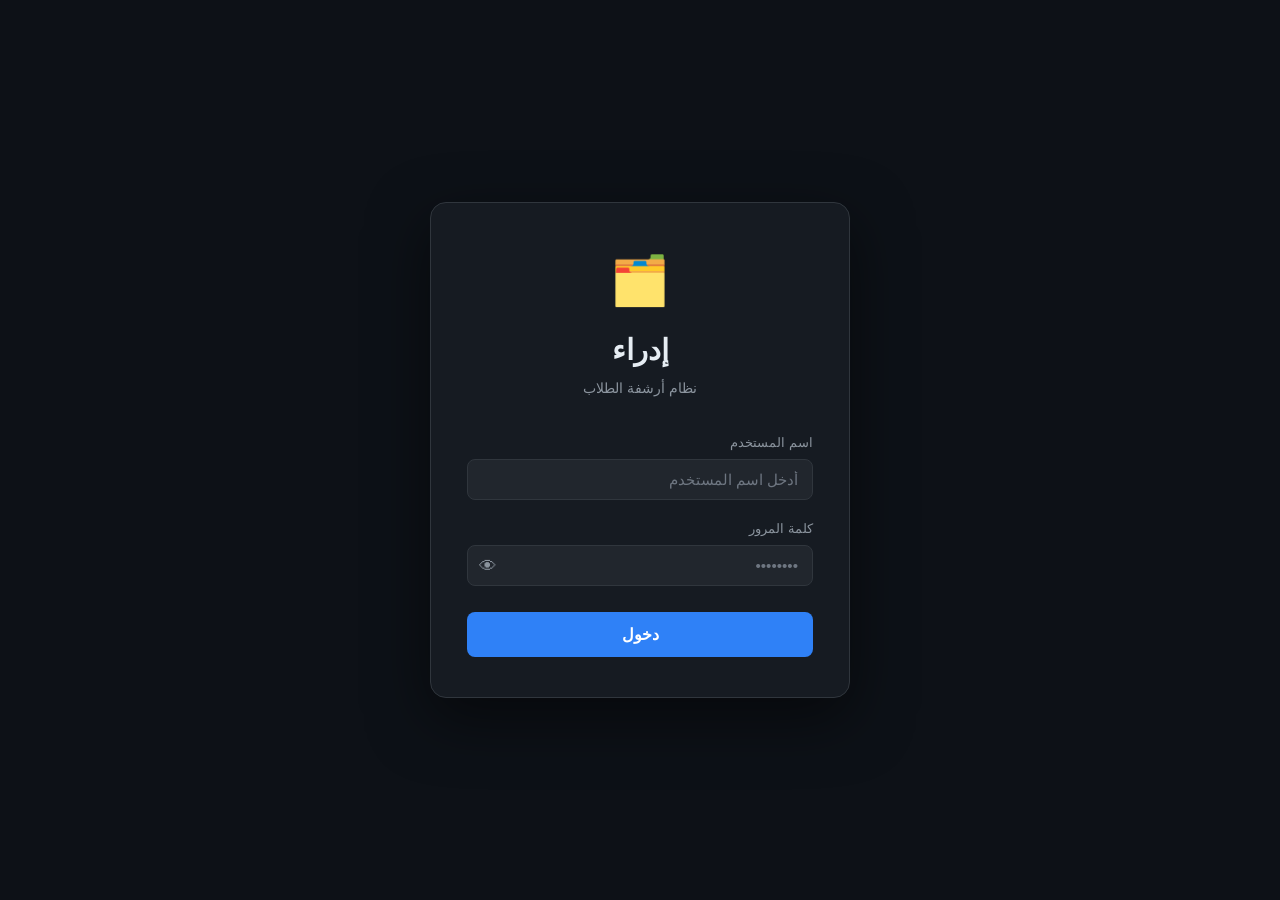
<file: index.html>
<!DOCTYPE html>
<html lang="ar" dir="rtl">
<head>
  <meta charset="UTF-8"/>
  <meta http-equiv="refresh" content="0;url=pages/login.html"/>
  <title>إدراء</title>
</head>
<body>
  <p>جارٍ التحويل... <a href="pages/login.html">اضغط هنا</a></p>
</body>
</html>
</file>
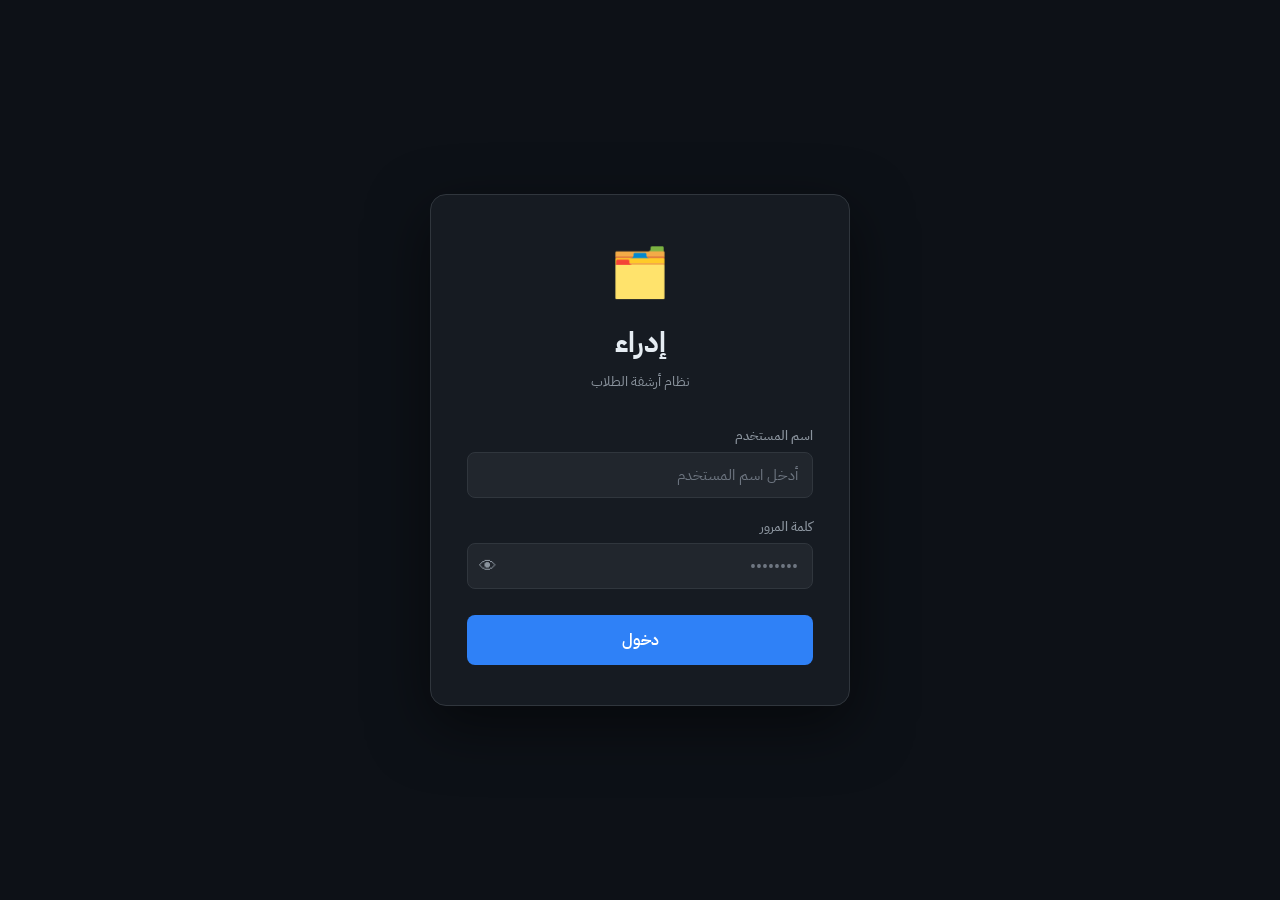
<file: pages/login.html>
<!DOCTYPE html>
<html lang="ar" dir="rtl">
<head>
  <meta charset="UTF-8" />
  <title>تسجيل الدخول — إدراء</title>
  <meta name="viewport" content="width=device-width, initial-scale=1" />
  <link rel="preconnect" href="https://fonts.googleapis.com">
  <link href="https://fonts.googleapis.com/css2?family=IBM+Plex+Sans+Arabic:wght@300;400;500;600;700&display=swap" rel="stylesheet">
  <link rel="stylesheet" href="../css/shared.css" />
  <style>
    body { display:flex; align-items:center; justify-content:center; min-height:100vh; background:var(--bg); }
    .login-wrap { width:min(420px,94vw); }
    .login-card { background:var(--bg2); border:1px solid var(--border); border-radius:16px; padding:40px 36px; box-shadow:0 20px 60px rgba(0,0,0,.5); }
    .brand { text-align:center; margin-bottom:32px; }
    .brand-icon { font-size:3rem; display:block; margin-bottom:8px; }
    .brand h1 { font-size:1.8rem; font-weight:700; margin:0; }
    .brand p  { color:var(--text-muted); margin:4px 0 0; font-size:.9rem; }
    .field { margin-bottom:18px; }
    .field label { display:block; font-size:.82rem; color:var(--text-muted); margin-bottom:6px; font-weight:500; }
    .field input { width:100%; padding:11px 14px; background:var(--bg3); border:1px solid var(--border); border-radius:8px; color:var(--text); font-family:var(--font); font-size:.95rem; outline:none; transition:border-color .2s,box-shadow .2s; }
    .field input:focus { border-color:var(--accent); box-shadow:0 0 0 3px rgba(47,129,247,.15); }
    .pw-wrap { position:relative; }
    .pw-wrap input { padding-left:44px; }
    .pw-toggle { position:absolute; left:12px; top:50%; transform:translateY(-50%); background:none; border:none; color:var(--text-muted); cursor:pointer; font-size:1.1rem; padding:0; }
    .pw-toggle:hover { color:var(--accent); }
    .btn-login { width:100%; padding:13px; background:var(--accent); color:#fff; border:none; border-radius:8px; font-size:1rem; font-weight:600; cursor:pointer; font-family:var(--font); transition:background .2s,transform .1s; margin-top:8px; }
    .btn-login:hover { background:var(--accent-hover); }
    .btn-login:active { transform:translateY(1px); }
    .btn-login:disabled { opacity:.6; cursor:not-allowed; }
    .error-box { background:rgba(248,81,73,.1); border:1px solid rgba(248,81,73,.4); border-radius:8px; padding:12px 14px; color:var(--danger); font-size:.88rem; margin-bottom:16px; display:none; }
    .error-box.show { display:block; }
    .disabled-box { background:rgba(210,153,34,.08); border:1px solid rgba(210,153,34,.4); border-radius:8px; padding:14px; color:var(--warning); font-size:.88rem; margin-bottom:16px; display:none; line-height:1.7; }
    .disabled-box.show { display:block; }
    .disabled-box a { color:var(--accent); }
  </style>
</head>
<body>
<div class="login-wrap">
  <div class="login-card">
    <div class="brand">
      <span class="brand-icon">🗂️</span>
      <h1>إدراء</h1>
      <p>نظام أرشفة الطلاب</p>
    </div>

    <div class="error-box"    id="errorBox"></div>
    <div class="disabled-box" id="disabledBox"></div>

    <form id="loginForm">
      <div class="field">
        <label for="username">اسم المستخدم</label>
        <input id="username" type="text" placeholder="أدخل اسم المستخدم" autocomplete="username" required />
      </div>
      <div class="field">
        <label for="password">كلمة المرور</label>
        <div class="pw-wrap">
          <input id="password" type="password" placeholder="••••••••" autocomplete="current-password" required />
          <button type="button" class="pw-toggle" id="togglePw" title="إظهار/إخفاء">👁</button>
        </div>
      </div>
      <button type="submit" class="btn-login" id="loginBtn">دخول</button>
    </form>
  </div>
</div>

<script src="../js/api.js"></script>
<script>
  // إذا كان مسجل دخول، حوّله مباشرة
  (function() {
    const u = getUser(); const t = getToken();
    if (u && t) redirectByRole(u.role);
  })();

  const form        = document.getElementById('loginForm');
  const errorBox    = document.getElementById('errorBox');
  const disabledBox = document.getElementById('disabledBox');
  const loginBtn    = document.getElementById('loginBtn');

  document.getElementById('togglePw').addEventListener('click', () => {
    const p = document.getElementById('password');
    p.type = p.type === 'password' ? 'text' : 'password';
  });

  form.addEventListener('submit', async e => {
    e.preventDefault();
    errorBox.className    = 'error-box';
    disabledBox.className = 'disabled-box';
    loginBtn.disabled     = true;
    loginBtn.textContent  = 'جارٍ الدخول...';

    const username = document.getElementById('username').value.trim();
    const password = document.getElementById('password').value;

    try {
      const data = await apiFetch('/auth/login', {
        method: 'POST', body: { username, password },
      });
      setSession(data.token, data.user);
      redirectByRole(data.user.role);
    } catch (err) {
      if (err.data?.disabled) {
        disabledBox.innerHTML = `
          تم تعطيل الحساب، الرجاء التواصل مع المسؤول.<br>
          📧 <a href="mailto:hussamhamdan52@gmail.com">hussamhamdan52@gmail.com</a>`;
        disabledBox.className = 'disabled-box show';
      } else {
        errorBox.textContent  = err.message || 'بيانات الدخول غير صحيحة.';
        errorBox.className    = 'error-box show';
      }
    } finally {
      loginBtn.disabled    = false;
      loginBtn.textContent = 'دخول';
    }
  });
</script>
</body>
</html>
</file>
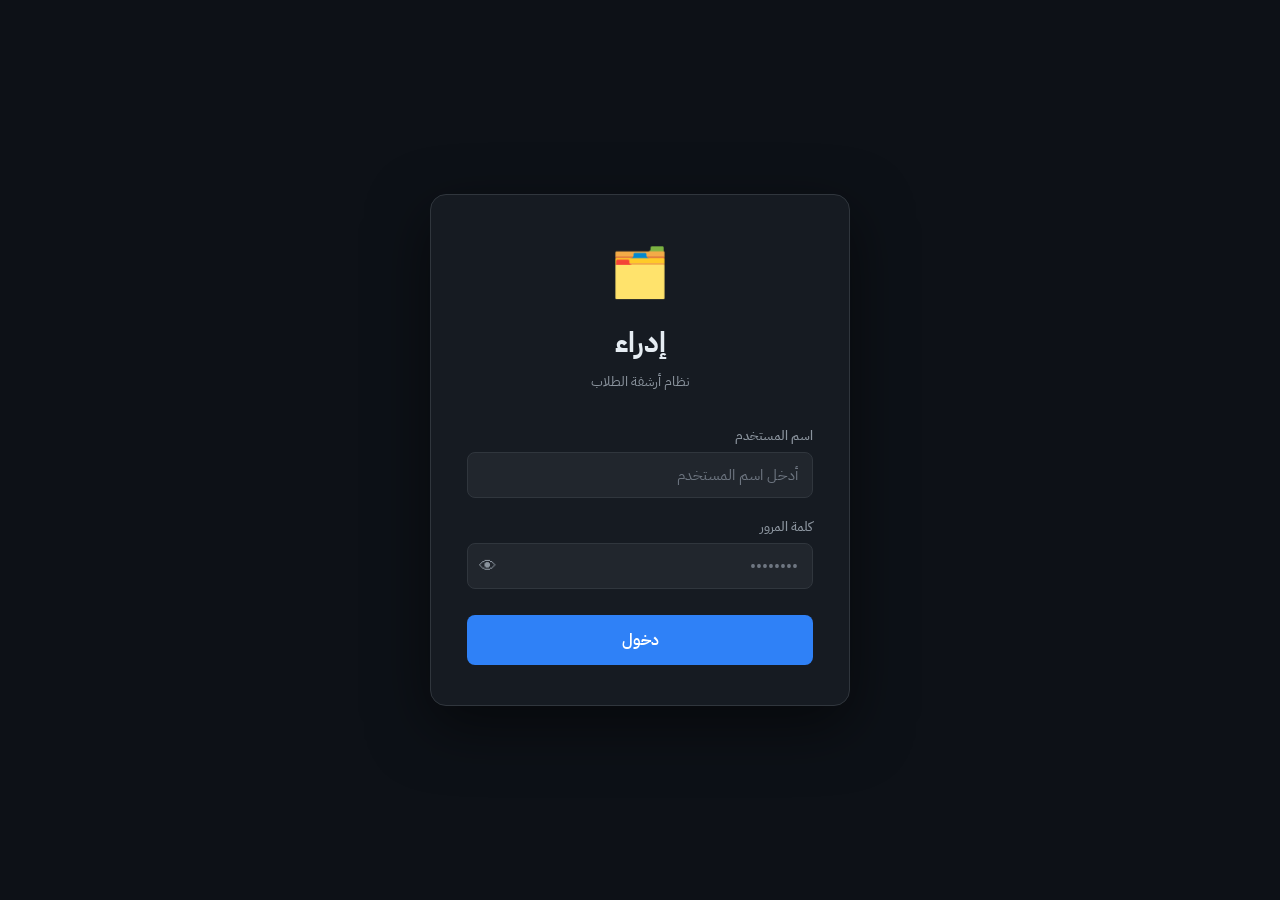
<file: pages/superadmin.html>
<!DOCTYPE html>
<html lang="ar" dir="rtl">
<head>
  <meta charset="UTF-8"/><title>السوبر أدمن — إدراء</title>
  <meta name="viewport" content="width=device-width,initial-scale=1"/>
  <link rel="preconnect" href="https://fonts.googleapis.com">
  <link href="https://fonts.googleapis.com/css2?family=IBM+Plex+Sans+Arabic:wght@300;400;500;600;700&display=swap" rel="stylesheet">
  <link rel="stylesheet" href="../css/shared.css"/>
  <style>
    .stat-box{background:var(--bg2);border:1px solid var(--border);border-radius:var(--radius);padding:20px 24px;display:flex;align-items:center;gap:16px}
    .stat-icon{font-size:2.2rem;flex-shrink:0}
    .sn{font-size:1.8rem;font-weight:700;line-height:1}
    .sl{font-size:.78rem;color:var(--text-muted);margin-top:4px}
    .stats-row{display:grid;grid-template-columns:repeat(4,1fr);gap:14px;margin-bottom:24px}
    @media(max-width:900px){.stats-row{grid-template-columns:repeat(2,1fr)}}

    .org-card{background:var(--bg2);border:1px solid var(--border);border-radius:var(--radius);padding:18px 20px;margin-bottom:12px;transition:border-color .2s}
    .org-card:hover{border-color:var(--accent)}
    .org-hdr{display:flex;align-items:center;gap:12px;margin-bottom:12px}
    .org-av{width:44px;height:44px;border-radius:10px;background:rgba(47,129,247,.1);border:1px solid rgba(47,129,247,.2);display:flex;align-items:center;justify-content:center;font-size:1.4rem;flex-shrink:0}
    .org-nm{font-size:1rem;font-weight:700}
    .org-sl{font-size:.74rem;color:var(--text-muted);font-family:monospace}

    .recent-item{display:flex;align-items:center;gap:10px;padding:10px 0;border-bottom:1px solid var(--border)}
    .recent-item:last-child{border-bottom:none}
    .rdot{width:8px;height:8px;border-radius:50%;background:var(--success);flex-shrink:0}
    .rdot.off{background:var(--danger)}

    .srch-row{display:flex;gap:10px;align-items:center;margin-bottom:14px;flex-wrap:wrap}
    .srch-row input{flex:1;min-width:200px;padding:9px 14px;background:var(--bg3);border:1px solid var(--border);border-radius:var(--radius-sm);color:var(--text);font-family:var(--font);outline:none;font-size:.9rem}
    .srch-row input:focus{border-color:var(--accent)}

    .toast{position:fixed;top:20px;left:50%;transform:translateX(-50%);padding:12px 28px;border-radius:var(--radius);font-weight:600;z-index:3000;animation:ta 3.2s forwards;white-space:nowrap;box-shadow:0 8px 28px rgba(0,0,0,.45)}
    .toast.s{background:var(--success);color:#fff}.toast.e{background:var(--danger);color:#fff}
    @keyframes ta{0%{opacity:0;top:35px}12%{opacity:1;top:20px}80%{opacity:1}100%{opacity:0;top:10px}}

    .restore-zone{border:2px dashed var(--border);border-radius:var(--radius);padding:24px;text-align:center;cursor:pointer;transition:all .2s;background:var(--bg3)}
    .restore-zone:hover{border-color:var(--accent);background:rgba(47,129,247,.04)}
    .restore-zone.dragover{border-color:var(--success);background:rgba(63,185,80,.06)}
  </style>
</head>
<body>
<div class="app-shell">
  <aside class="sidebar">
    <div class="sidebar-brand"><h2>🗂️ إدراء</h2><span style="font-size:.74rem;color:var(--text-muted)">سوبر أدمن</span></div>
    <nav class="sidebar-nav">
      <button class="nav-item active" onclick="showTab('overview')"><span class="nav-icon">📊</span>نظرة عامة</button>
      <button class="nav-item" onclick="showTab('orgs')"><span class="nav-icon">🏛️</span>الجهات</button>
      <button class="nav-item" onclick="showTab('users')"><span class="nav-icon">👥</span>المستخدمون</button>
      <button class="nav-item" onclick="showTab('backup')"><span class="nav-icon">🗄️</span>النسخ الاحتياطي</button>
    </nav>
    <div class="sidebar-footer">
      <div class="user-chip" id="userChip"></div>
      <button class="btn-logout" onclick="logout()">تسجيل الخروج</button>
    </div>
  </aside>

  <main class="main-content">

    <!-- ══ نظرة عامة ══ -->
    <div id="tabOverview">
      <div class="page-header" style="margin-bottom:20px">
        <h1>📊 لوحة إدارة النظام</h1>
        <p style="color:var(--text-muted);font-size:.82rem" id="lastUpd"></p>
      </div>

      <div class="stats-row">
        <div class="stat-box"><div class="stat-icon">🏛️</div><div><div class="sn" id="bOrgs">—</div><div class="sl">جهات نشطة / الإجمالي</div></div></div>
        <div class="stat-box"><div class="stat-icon">👥</div><div><div class="sn" id="bUsers">—</div><div class="sl">مستخدمون نشطون / الإجمالي</div></div></div>
        <div class="stat-box"><div class="stat-icon">✅</div><div><div class="sn" id="bActive" style="color:var(--success)">—</div><div class="sl">جهات مفعّلة</div></div></div>
        <div class="stat-box"><div class="stat-icon">🔴</div><div><div class="sn" id="bInactive" style="color:var(--danger)">—</div><div class="sl">جهات معطّلة</div></div></div>
      </div>

      <div style="display:grid;grid-template-columns:1fr 1fr;gap:16px">
        <div class="card" style="padding:20px">
          <div class="card-header" style="margin-bottom:16px"><h2 style="font-size:.95rem">🕒 آخر الجهات المضافة</h2></div>
          <div id="recentOrgs"><p style="color:var(--text-muted);text-align:center;padding:20px">جارٍ التحميل...</p></div>
        </div>
        <div class="card" style="padding:20px">
          <div class="card-header" style="margin-bottom:16px"><h2 style="font-size:.95rem">📋 ملخص النظام</h2></div>
          <div id="sysSummary"><p style="color:var(--text-muted);text-align:center;padding:20px">جارٍ التحميل...</p></div>
        </div>
      </div>

      <div class="card" style="margin-top:16px;padding:20px">
        <div class="card-header" style="margin-bottom:16px"><h2 style="font-size:.95rem">🏛️ قائمة الجهات</h2></div>
        <div class="tbl-wrap">
          <table>
            <thead><tr><th>اسم الجهة</th><th>المعرف</th><th>تاريخ الإنشاء</th><th>الحالة</th><th>إجراءات</th></tr></thead>
            <tbody id="ovOrgsTbody"><tr><td colspan="5" class="empty-row">جارٍ التحميل...</td></tr></tbody>
          </table>
        </div>
      </div>
    </div>

    <!-- ══ الجهات ══ -->
    <div id="tabOrgs" style="display:none">
      <div class="page-header" style="display:flex;align-items:center;justify-content:space-between;flex-wrap:wrap;gap:10px;margin-bottom:20px">
        <div><h1>🏛️ إدارة الجهات</h1><p>إنشاء وإدارة الجامعات والمعاهد</p></div>
        <button class="btn btn-primary" onclick="openOrgModal()">+ إضافة جهة</button>
      </div>
      <div class="srch-row">
        <input id="orgSrch" placeholder="🔍 ابحث بالاسم أو المعرف..." oninput="renderOrgCards()"/>
        <span style="font-size:.85rem;color:var(--text-muted)" id="orgCnt"></span>
      </div>
      <div id="orgCards"><p style="color:var(--text-muted);text-align:center;padding:40px">جارٍ التحميل...</p></div>
      <div class="pagination" id="orgsPg"></div>
    </div>

    <!-- ══ المستخدمون ══ -->
    <div id="tabUsers" style="display:none">
      <div class="page-header" style="display:flex;align-items:center;justify-content:space-between;flex-wrap:wrap;gap:10px;margin-bottom:20px">
        <div><h1>👥 إدارة المستخدمين</h1><p>مدخلو البيانات وأدمنز الجهات</p></div>
        <button class="btn btn-primary" onclick="openUserModal()">+ إضافة مستخدم</button>
      </div>
      <div class="srch-row">
        <input id="usrSrch" placeholder="🔍 ابحث..." oninput="renderUsers()"/>
        <select id="usrOrgF" onchange="loadUsers()" style="padding:9px 12px;background:var(--bg3);border:1px solid var(--border);border-radius:var(--radius-sm);color:var(--text);font-family:var(--font);outline:none">
          <option value="">كل الجهات</option>
        </select>
        <select id="usrRoleF" onchange="renderUsers()" style="padding:9px 12px;background:var(--bg3);border:1px solid var(--border);border-radius:var(--radius-sm);color:var(--text);font-family:var(--font);outline:none">
          <option value="">كل الأدوار</option>
          <option value="org_admin">أدمن جهة</option>
          <option value="data_entry">مدخل بيانات</option>
        </select>
        <span style="font-size:.85rem;color:var(--text-muted)" id="usrCnt"></span>
      </div>
      <div class="card" style="padding:0;overflow:hidden">
        <div class="tbl-wrap">
          <table>
            <thead><tr><th>#</th><th>اسم المستخدم</th><th>الاسم الكامل</th><th>الجهة</th><th>الدور</th><th>تاريخ الإنشاء</th><th>الحالة</th><th>إجراءات</th></tr></thead>
            <tbody id="usrTbody"><tr><td colspan="8" class="empty-row">جارٍ التحميل...</td></tr></tbody>
          </table>
        </div>
        <div class="pagination" id="usrPg"></div>
      </div>
    </div>

    <!-- ══ النسخ الاحتياطي ══ -->
    <div id="tabBackup" style="display:none">
      <div class="page-header" style="margin-bottom:20px">
        <h1>🗄️ النسخ الاحتياطي والاسترجاع</h1>
        <p>النسخ يعمل تلقائياً الساعة 2 ظهراً و 9 مساءً — كل جهة بملف مستقل</p>
      </div>

      <div class="card" style="padding:20px;margin-bottom:16px">
        <div class="card-header" style="margin-bottom:16px">
          <h2 style="font-size:.95rem">⚡ نسخ احتياطي فوري</h2>
        </div>
        <p style="font-size:.88rem;color:var(--text-muted);margin-bottom:16px">اضغط لإنشاء نسخة احتياطية الآن لجميع الجهات.</p>
        <button class="btn btn-primary" id="backupNowBtn" onclick="runBackupNow()">🗄️ نسخ احتياطي الآن</button>
        <div id="backupResult" style="margin-top:14px"></div>
      </div>

      <div class="card" style="padding:20px">
        <div class="card-header" style="margin-bottom:16px">
          <h2 style="font-size:.95rem">↩️ استرجاع نسخة احتياطية لجهة</h2>
        </div>
        <div class="field" style="margin-bottom:14px">
          <label>اختر الجهة المراد استرجاع بياناتها</label>
          <select id="restoreOrgSel" style="max-width:400px">
            <option value="">— اختر الجهة —</option>
          </select>
        </div>
        <p style="font-size:.85rem;color:var(--text-muted);margin-bottom:14px">
          ارفع ملف النسخة الاحتياطية (JSON) الخاص بالجهة المختارة.
          يمكن الحصول عليه من مستودع <strong>edra-backup</strong> على GitHub.
        </p>
        <div class="restore-zone" id="restoreZone"
          onclick="document.getElementById('restoreFile').click()"
          ondragover="event.preventDefault();this.classList.add('dragover')"
          ondragleave="this.classList.remove('dragover')"
          ondrop="handleDrop(event)">
          <div style="font-size:2.5rem;margin-bottom:8px">📂</div>
          <div style="font-weight:600;margin-bottom:4px">اسحب ملف النسخة هنا أو اضغط للاختيار</div>
          <div style="font-size:.8rem;color:var(--text-muted)">ملفات JSON فقط</div>
          <div id="restoreFileName" style="margin-top:10px;font-size:.82rem;color:var(--accent)"></div>
        </div>
        <input type="file" id="restoreFile" accept=".json" hidden onchange="readRestoreFile(this)"/>
        <div class="alert alert-error" id="restoreErr" style="display:none;margin-top:12px"></div>
        <div class="btn-row" style="margin-top:14px">
          <button class="btn btn-danger" id="restoreBtn" onclick="doRestore()" disabled>↩️ تأكيد الاسترجاع</button>
          <button class="btn btn-ghost" onclick="clearRestore()">إلغاء</button>
        </div>
        <div id="restoreResult" style="margin-top:14px"></div>
      </div>
    </div>

  </main>
</div>

<!-- Modal الجهة -->
<div class="modal-overlay" id="orgModal">
  <div class="modal" style="width:min(460px,96vw)">
    <h3 id="omTitle">إضافة جهة جديدة</h3>
    <div class="field" style="margin-top:16px"><label>اسم الجهة <span style="color:var(--danger)">*</span></label><input id="omName" placeholder="جامعة الطائف"/></div>
    <div class="field"><label>المعرف (slug) — حروف إنجليزية وأرقام وشرطة</label><input id="omSlug" placeholder="taif-university"/></div>
    <div class="alert alert-error" id="omErr" style="display:none;margin-top:8px"></div>
    <div class="modal-footer">
      <button class="btn btn-ghost" onclick="closeM('orgModal')">إلغاء</button>
      <button class="btn btn-primary" onclick="saveOrg()">حفظ</button>
    </div>
  </div>
</div>

<!-- Modal المستخدم -->
<div class="modal-overlay" id="userModal">
  <div class="modal" style="width:min(500px,96vw)">
    <h3 id="umTitle">إضافة مستخدم جديد</h3>
    <div class="field-grid" style="margin-top:16px">
      <div class="field"><label>اسم المستخدم <span style="color:var(--danger)">*</span></label><input id="umUser" placeholder="admin_taif"/></div>
      <div class="field"><label>كلمة المرور <span style="color:var(--danger)">*</span></label><input id="umPass" type="password" placeholder="6 أحرف على الأقل"/></div>
      <div class="field" style="grid-column:1/-1"><label>الاسم الكامل <span style="color:var(--danger)">*</span></label><input id="umFull" placeholder="محمد العمري"/></div>
      <div class="field"><label>الدور</label><select id="umRole"><option value="org_admin">أدمن جهة</option><option value="data_entry">مدخل بيانات</option></select></div>
      <div class="field"><label>الجهة <span style="color:var(--danger)">*</span></label><select id="umOrg"><option value="">اختر...</option></select></div>
    </div>
    <div class="alert alert-error" id="umErr" style="display:none;margin-top:8px"></div>
    <div class="modal-footer"><button class="btn btn-ghost" onclick="closeM('userModal')">إلغاء</button><button class="btn btn-primary" onclick="saveUser()">حفظ</button></div>
  </div>
</div>

<!-- Modal كلمة المرور -->
<div class="modal-overlay" id="pwModal">
  <div class="modal" style="width:min(380px,96vw)">
    <h3>🔑 تغيير كلمة المرور</h3>
    <p id="pwName" style="color:var(--text-muted);font-size:.85rem;margin:8px 0 16px"></p>
    <div class="field"><label>كلمة المرور الجديدة</label><input id="pwInp" type="password" placeholder="6 أحرف على الأقل"/></div>
    <div class="alert alert-error" id="pwErr" style="display:none;margin-top:8px"></div>
    <div class="modal-footer"><button class="btn btn-ghost" onclick="closeM('pwModal')">إلغاء</button><button class="btn btn-primary" onclick="savePw()">تغيير</button></div>
  </div>
</div>

<script src="../js/api.js"></script>
<script>
const user = requireAuth(['superadmin']);
if (user) document.getElementById('userChip').textContent = `👤 ${user.fullName}`;

let allOrgs=[], allUsers=[], editOrgId=null, pwUserId=null;
let orgsPage=1, usersPage=1;
let restoreData=null, restoreOrgId=null;
const roleLabels={superadmin:'سوبر أدمن',org_admin:'أدمن جهة',data_entry:'مدخل بيانات'};

/* ══ تبويبات ══ */
function showTab(name){
  ['Overview','Orgs','Users','Backup'].forEach(t=>{
    document.getElementById(`tab${t}`).style.display=t.toLowerCase()===name?'':'none';
  });
  document.querySelectorAll('.nav-item').forEach((b,i)=>b.classList.toggle('active',['overview','orgs','users','backup'][i]===name));
  if(name==='overview') loadOverview();
  if(name==='orgs')     loadOrgs();
  if(name==='users')    loadUsers();
  if(name==='backup')   initBackupOrgs();
}

/* ══ نظرة عامة ══ */
async function loadOverview(){
  try{
    const d=await apiFetch('/admin/stats');
    document.getElementById('bOrgs').textContent    = `${d.activeOrgs}/${d.totalOrgs}`;
    document.getElementById('bUsers').textContent   = `${d.activeUsers}/${d.totalUsers}`;
    document.getElementById('bActive').textContent  = d.activeOrgs;
    document.getElementById('bInactive').textContent= d.totalOrgs - d.activeOrgs;
    document.getElementById('lastUpd').textContent  = `آخر تحديث: ${new Date().toLocaleTimeString('ar-SA')}`;

    // آخر الجهات
    document.getElementById('recentOrgs').innerHTML = d.recentOrgs.length
      ? d.recentOrgs.map(o=>`
          <div class="recent-item">
            <div class="rdot ${o.isActive?'':'off'}"></div>
            <div style="flex:1"><div style="font-size:.88rem;font-weight:600">${o.name}</div><div style="font-size:.74rem;color:var(--text-muted)">${new Date(o.createdAt).toLocaleDateString('ar-SA')}</div></div>
            <span class="badge ${o.isActive?'badge-green':'badge-red'}">${o.isActive?'نشطة':'معطّلة'}</span>
          </div>`).join('')
      : '<p style="color:var(--text-muted);text-align:center;padding:20px">لا توجد جهات</p>';

    // ملخص النظام
    document.getElementById('sysSummary').innerHTML = `
      <div style="display:flex;flex-direction:column;gap:10px">
        <div style="display:flex;justify-content:space-between;padding:10px;background:var(--bg3);border-radius:var(--radius-sm)"><span style="font-size:.88rem">🏛️ إجمالي الجهات</span><strong>${d.totalOrgs}</strong></div>
        <div style="display:flex;justify-content:space-between;padding:10px;background:var(--bg3);border-radius:var(--radius-sm)"><span style="font-size:.88rem">✅ الجهات النشطة</span><strong style="color:var(--success)">${d.activeOrgs}</strong></div>
        <div style="display:flex;justify-content:space-between;padding:10px;background:var(--bg3);border-radius:var(--radius-sm)"><span style="font-size:.88rem">👥 إجمالي المستخدمين</span><strong>${d.totalUsers}</strong></div>
        <div style="display:flex;justify-content:space-between;padding:10px;background:rgba(63,185,80,.08);border:1px solid rgba(63,185,80,.2);border-radius:var(--radius-sm)"><span style="font-size:.88rem">👤 المستخدمون النشطون</span><strong style="color:var(--success)">${d.activeUsers}</strong></div>
      </div>`;

    // جدول الجهات بدون أرقام داخلية
    const tb=document.getElementById('ovOrgsTbody');
    tb.innerHTML=d.recentOrgs.length
      ? d.recentOrgs.map(o=>`<tr>
          <td style="text-align:right;font-weight:600">${o.name}</td>
          <td style="font-family:monospace;font-size:.82rem">${o.slug}</td>
          <td style="font-size:.8rem;color:var(--text-muted)">${new Date(o.createdAt).toLocaleDateString('ar-SA')}</td>
          <td><span class="badge ${o.isActive?'badge-green':'badge-red'}">${o.isActive?'نشطة':'معطّلة'}</span></td>
          <td><button class="btn btn-ghost btn-sm" onclick="showTab('orgs')">إدارة</button></td>
        </tr>`).join('')
      : '<tr><td colspan="5" class="empty-row">لا توجد جهات</td></tr>';
  }catch(e){console.error(e);}
}

/* ══ الجهات ══ */
async function loadOrgs(){
  document.getElementById('orgCards').innerHTML='<p style="color:var(--text-muted);text-align:center;padding:40px">جارٍ التحميل...</p>';
  try{
    const d=await apiFetch(`/admin/orgs?page=${orgsPage}&limit=10`);
    allOrgs=d.orgs;
    document.getElementById('orgCnt').textContent=`${d.total} جهة`;
    renderOrgCards();
    pgR('orgsPg',d.page,d.pages,p=>{orgsPage=p;loadOrgs();});
  }catch(e){document.getElementById('orgCards').innerHTML=`<p style="color:var(--danger);text-align:center;padding:40px">${e.message}</p>`;}
}

function renderOrgCards(){
  const q=document.getElementById('orgSrch').value.toLowerCase();
  const list=allOrgs.filter(o=>!q||o.name.toLowerCase().includes(q)||o.slug.includes(q));
  const el=document.getElementById('orgCards');
  if(!list.length){el.innerHTML='<p style="color:var(--text-muted);text-align:center;padding:40px">لا توجد نتائج</p>';return;}
  el.innerHTML=list.map(o=>`
    <div class="org-card">
      <div class="org-hdr">
        <div class="org-av">🏛️</div>
        <div style="flex:1">
          <div class="org-nm">${o.name}</div>
          <div class="org-sl">${o.slug}</div>
        </div>
        <span class="badge ${o.isActive?'badge-green':'badge-red'}">${o.isActive?'نشطة':'معطّلة'}</span>
        <span style="font-size:.74rem;color:var(--text-muted)">${new Date(o.createdAt).toLocaleDateString('ar-SA')}</span>
      </div>
      <div class="btn-row" style="gap:6px">
        <button class="btn btn-ghost btn-sm" onclick="editOrg('${o._id}','${o.name.replace(/'/g,"\\'")}','${o.slug}')">✏️ تعديل</button>
        <button class="btn btn-sm ${o.isActive?'btn-danger':'btn-success'}" onclick="toggleOrg('${o._id}')">
          ${o.isActive?'🔴 تعطيل':'🟢 تفعيل'}
        </button>
        <button class="btn btn-ghost btn-sm" onclick="showTab('users');document.getElementById('usrOrgF').value='${o._id}';loadUsers()">
          👥 المستخدمون
        </button>
      </div>
    </div>`).join('');
}

function openOrgModal(){editOrgId=null;document.getElementById('omTitle').textContent='إضافة جهة جديدة';document.getElementById('omName').value='';document.getElementById('omSlug').value='';document.getElementById('omErr').style.display='none';document.getElementById('orgModal').classList.add('open');}
function editOrg(id,name,slug){editOrgId=id;document.getElementById('omTitle').textContent='تعديل الجهة';document.getElementById('omName').value=name;document.getElementById('omSlug').value=slug;document.getElementById('omErr').style.display='none';document.getElementById('orgModal').classList.add('open');}

async function saveOrg(){
  const name=document.getElementById('omName').value.trim();
  const slug=document.getElementById('omSlug').value.trim();
  const err=document.getElementById('omErr');err.style.display='none';
  if(!name||!slug){err.textContent='الاسم والمعرف مطلوبان.';err.style.display='block';return;}
  try{
    if(editOrgId) await apiFetch(`/admin/orgs/${editOrgId}`,{method:'PATCH',body:{name,slug}});
    else          await apiFetch('/admin/orgs',{method:'POST',body:{name,slug}});
    closeM('orgModal');toast('تم الحفظ ✓');loadOrgs();
  }catch(e){err.textContent=e.message;err.style.display='block';}
}

async function toggleOrg(id){
  if(!confirm('تأكيد تغيير حالة الجهة؟'))return;
  try{await apiFetch(`/admin/orgs/${id}/toggle`,{method:'PATCH'});loadOrgs();loadOverview();}
  catch(e){toast(e.message,'e');}
}

/* ══ المستخدمون ══ */
async function loadUsers(){
  const org=document.getElementById('usrOrgF').value;
  const p=new URLSearchParams({page:usersPage,limit:20,...(org?{org}:{})});
  try{
    const d=await apiFetch(`/admin/users?${p}`);
    allUsers=d.users;
    document.getElementById('usrCnt').textContent=`${d.total} مستخدم`;
    renderUsers();
    pgR('usrPg',d.page,d.pages,p=>{usersPage=p;loadUsers();});
  }catch(e){document.getElementById('usrTbody').innerHTML=`<tr><td colspan="8" class="empty-row" style="color:var(--danger)">${e.message}</td></tr>`;}
}

function renderUsers(){
  const q=document.getElementById('usrSrch').value.toLowerCase();
  const role=document.getElementById('usrRoleF').value;
  let list=allUsers;
  if(q) list=list.filter(u=>u.fullName.toLowerCase().includes(q)||u.username.toLowerCase().includes(q));
  if(role) list=list.filter(u=>u.role===role);
  const tb=document.getElementById('usrTbody');
  if(!list.length){tb.innerHTML='<tr><td colspan="8" class="empty-row">لا توجد نتائج</td></tr>';return;}
  tb.innerHTML=list.map((u,i)=>`<tr>
    <td>${i+1}</td>
    <td style="font-family:monospace;font-size:.85rem">${u.username}</td>
    <td style="text-align:right;font-weight:500">${u.fullName}</td>
    <td>${u.org?.name||'—'}</td>
    <td><span class="badge badge-blue">${roleLabels[u.role]||u.role}</span></td>
    <td style="font-size:.78rem;color:var(--text-muted)">${new Date(u.createdAt).toLocaleDateString('ar-SA')}</td>
    <td><span class="badge ${u.isActive?'badge-green':'badge-red'}">${u.isActive?'نشط':'معطّل'}</span></td>
    <td>
      <div style="display:flex;gap:4px;justify-content:center">
        <button class="btn btn-sm btn-ghost" onclick="openPwModal('${u._id}','${u.fullName.replace(/'/g,"\\'")}')">🔑</button>
        <button class="btn btn-sm ${u.isActive?'btn-danger':'btn-success'}" onclick="toggleUser('${u._id}')">
          ${u.isActive?'تعطيل':'تفعيل'}
        </button>
      </div>
    </td>
  </tr>`).join('');
}

async function openUserModal(){
  document.getElementById('umTitle').textContent='إضافة مستخدم جديد';
  ['umUser','umPass','umFull'].forEach(id=>document.getElementById(id).value='');
  document.getElementById('umErr').style.display='none';
  try{
    const d=await apiFetch('/admin/orgs?limit=100');
    const sel=document.getElementById('umOrg');
    const fSel=document.getElementById('usrOrgF');
    sel.innerHTML='<option value="">اختر...</option>';
    fSel.innerHTML='<option value="">كل الجهات</option>';
    d.orgs.forEach(o=>{
      sel.innerHTML +=`<option value="${o._id}">${o.name}</option>`;
      fSel.innerHTML+=`<option value="${o._id}">${o.name}</option>`;
    });
  }catch{}
  document.getElementById('userModal').classList.add('open');
}

async function saveUser(){
  const err=document.getElementById('umErr');err.style.display='none';
  const body={username:document.getElementById('umUser').value.trim(),password:document.getElementById('umPass').value,fullName:document.getElementById('umFull').value.trim(),role:document.getElementById('umRole').value,orgId:document.getElementById('umOrg').value};
  if(!body.username||!body.password||!body.fullName){err.textContent='جميع الحقول مطلوبة.';err.style.display='block';return;}
  try{await apiFetch('/admin/users',{method:'POST',body});closeM('userModal');toast('تم ✓');loadUsers();}
  catch(e){err.textContent=e.message;err.style.display='block';}
}

async function toggleUser(id){
  if(!confirm('تأكيد؟'))return;
  try{await apiFetch(`/admin/users/${id}/toggle`,{method:'PATCH'});loadUsers();}
  catch(e){toast(e.message,'e');}
}

function openPwModal(id,name){pwUserId=id;document.getElementById('pwName').textContent=`المستخدم: ${name}`;document.getElementById('pwInp').value='';document.getElementById('pwErr').style.display='none';document.getElementById('pwModal').classList.add('open');}
async function savePw(){
  const pw=document.getElementById('pwInp').value;
  const err=document.getElementById('pwErr');err.style.display='none';
  if(!pw||pw.length<6){err.textContent='كلمة المرور 6 أحرف على الأقل.';err.style.display='block';return;}
  try{await apiFetch(`/admin/users/${pwUserId}/password`,{method:'PATCH',body:{password:pw}});closeM('pwModal');toast('تم تغيير كلمة المرور ✓');}
  catch(e){err.textContent=e.message;err.style.display='block';}
}

/* ══ النسخ الاحتياطي ══ */
async function initBackupOrgs(){
  try{
    const d=await apiFetch('/admin/orgs?limit=100');
    const sel=document.getElementById('restoreOrgSel');
    sel.innerHTML='<option value="">— اختر الجهة —</option>';
    d.orgs.forEach(o=>sel.innerHTML+=`<option value="${o._id}">${o.name}</option>`);
  }catch{}
}

async function runBackupNow(){
  const btn=document.getElementById('backupNowBtn');
  const res=document.getElementById('backupResult');
  btn.disabled=true;btn.textContent='⏳ جارٍ النسخ...';
  res.innerHTML='';
  try{
    const cron=prompt('أدخل كلمة CRON_SECRET للتأكيد:');
    if(!cron){btn.disabled=false;btn.textContent='🗄️ نسخ احتياطي الآن';return;}

    // نستخدم fetch مباشرة لأن backup endpoint منفصل
    const backupUrl = API_BASE.replace('/api','') + `/api/backup?token=${encodeURIComponent(cron)}`;
    const r = await fetch(backupUrl, {
      headers: { Authorization: `Bearer ${getToken()}` }
    });

    // حتى لو الـ response مو OK، نحاول نقرأه
    let d;
    try { d = await r.json(); } catch { d = null; }

    if(r.ok && d?.success){
      const details = d.results?.map(r=>`${r.org}: ${r.status==='success'?`✓ (${r.students} طالب)`:'❌ '+r.error}`).join('<br>') || '';
      res.innerHTML=`<div class="alert alert-success" style="margin-top:8px">
        ✅ ${d.message}<br>
        <small style="color:var(--text-muted)">${details}</small>
      </div>`;
    } else {
      // حتى لو ظهر خطأ في الـ response، الغالب النسخة اتحفظت
      // نعرض رسالة توضيحية بدل "Failed to fetch"
      res.innerHTML=`<div class="alert alert-info" style="margin-top:8px;border-color:var(--warning);color:var(--warning)">
        ⚠️ قد تكون النسخة الاحتياطية تمت. تحقق من مستودع edra-backup على GitHub.
        ${d?.error?`<br><small>${d.error}</small>`:''}
      </div>`;
    }
  }catch(e){
    // مشكلة CORS أو network — النسخة غالباً تمت
    res.innerHTML=`<div class="alert alert-info" style="margin-top:8px;border-color:var(--warning);color:var(--warning)">
      ⚠️ تحقق من مستودع edra-backup على GitHub — قد تكون النسخة تمت بنجاح.
    </div>`;
  }
  btn.disabled=false;btn.textContent='🗄️ نسخ احتياطي الآن';
}

/* استرجاع */
function handleDrop(ev){
  ev.preventDefault();
  document.getElementById('restoreZone').classList.remove('dragover');
  const file=ev.dataTransfer.files[0];
  if(file) readFile(file);
}

function readRestoreFile(input){
  const file=input.files[0];
  if(file) readFile(file);
}

function readFile(file){
  if(!file.name.endsWith('.json')){
    document.getElementById('restoreErr').textContent='يجب أن يكون الملف بصيغة JSON.';
    document.getElementById('restoreErr').style.display='block';return;
  }
  const reader=new FileReader();
  reader.onload=e=>{
    try{
      restoreData=JSON.parse(e.target.result);
      document.getElementById('restoreFileName').textContent=`✅ ${file.name} — ${restoreData.students?.length||0} طالب | ${restoreData.payments?.length||0} دفعة`;
      document.getElementById('restoreBtn').disabled=false;
      document.getElementById('restoreErr').style.display='none';
    }catch{
      document.getElementById('restoreErr').textContent='الملف تالف أو ليس JSON صحيح.';
      document.getElementById('restoreErr').style.display='block';
    }
  };
  reader.readAsText(file);
}

async function doRestore(){
  const orgId=document.getElementById('restoreOrgSel').value;
  const err=document.getElementById('restoreErr');
  const res=document.getElementById('restoreResult');
  err.style.display='none';res.innerHTML='';
  if(!orgId){err.textContent='اختر الجهة أولاً.';err.style.display='block';return;}
  if(!restoreData){err.textContent='لم يتم تحميل ملف النسخة.';err.style.display='block';return;}
  if(!confirm('تأكيد استرجاع البيانات؟ ستُضاف البيانات المفقودة بدون حذف الموجودة.'))return;
  const btn=document.getElementById('restoreBtn');
  btn.disabled=true;btn.textContent='⏳ جارٍ الاسترجاع...';
  try{
    const d=await apiFetch(`/admin/restore/${orgId}`,{method:'POST',body:{backupData:restoreData}});
    res.innerHTML=`<div class="alert alert-success">✅ ${d.message}</div>`;
    toast('تم الاسترجاع بنجاح ✓');
  }catch(e){err.textContent=e.message;err.style.display='block';}
  btn.disabled=false;btn.textContent='↩️ تأكيد الاسترجاع';
}

function clearRestore(){
  restoreData=null;
  document.getElementById('restoreFileName').textContent='';
  document.getElementById('restoreFile').value='';
  document.getElementById('restoreBtn').disabled=true;
  document.getElementById('restoreErr').style.display='none';
  document.getElementById('restoreResult').innerHTML='';
}

/* ══ مساعدات ══ */
function pgR(id,page,pages,cb){
  const el=document.getElementById(id);
  if(!el||pages<=1){if(el)el.innerHTML='';return;}
  let h=`<span class="pg-info">الصفحة ${page} من ${pages}</span>`;
  h+=`<button class="pg-btn"${page<=1?' disabled':''} onclick="(${cb})(1)">«</button>`;
  h+=`<button class="pg-btn"${page<=1?' disabled':''} onclick="(${cb})(${page-1})">‹</button>`;
  for(let p=Math.max(1,page-2);p<=Math.min(pages,page+2);p++)
    h+=`<button class="pg-btn${p===page?' active':''}" onclick="(${cb})(${p})">${p}</button>`;
  h+=`<button class="pg-btn"${page>=pages?' disabled':''} onclick="(${cb})(${page+1})">›</button>`;
  h+=`<button class="pg-btn"${page>=pages?' disabled':''} onclick="(${cb})(${pages})">»</button>`;
  el.innerHTML=h;
}
function closeM(id){document.getElementById(id).classList.remove('open');}
function toast(msg,type='s'){const el=document.createElement('div');el.className=`toast ${type}`;el.textContent=msg;document.body.appendChild(el);setTimeout(()=>el.remove(),3200);}

loadOverview();
</script>
</body>
</html>
</file>
<file: css/shared.css>
:root {
  --bg: #0d1117; --bg2: #161b22; --bg3: #21262d;
  --border: #30363d; --text: #e6edf3; --text-muted: #8b949e; --text-dim: #6e7681;
  --accent: #2f81f7; --accent-hover: #58a6ff;
  --success: #3fb950; --success-bg: #0d2a12;
  --danger: #f85149;  --danger-bg: #2a0d0d;
  --warning: #d29922; --warning-bg: #2a1d0d;
  --radius: 10px; --radius-sm: 6px;
  --font: 'IBM Plex Sans Arabic','Segoe UI',Arial,sans-serif;
}
*,*::before,*::after { box-sizing:border-box; margin:0; padding:0; }
body { font-family:var(--font); background:var(--bg); color:var(--text); line-height:1.6; }

/* ── Layout ── */
.app-shell { display:flex; min-height:100vh; }
.sidebar { width:220px; background:var(--bg2); border-left:1px solid var(--border); display:flex; flex-direction:column; position:fixed; right:0; top:0; bottom:0; z-index:50; }
.sidebar-brand { padding:20px 16px; border-bottom:1px solid var(--border); }
.sidebar-brand h2 { font-size:1.1rem; font-weight:700; }
.sidebar-brand span { font-size:.75rem; color:var(--text-muted); }
.sidebar-nav { flex:1; padding:12px 0; overflow-y:auto; }
.nav-item { display:flex; align-items:center; gap:10px; padding:10px 16px; color:var(--text-muted); text-decoration:none; font-size:.88rem; cursor:pointer; border:none; background:none; width:100%; text-align:right; font-family:var(--font); transition:all .15s; }
.nav-item:hover { background:var(--bg3); color:var(--text); }
.nav-item.active { background:rgba(47,129,247,.12); color:var(--accent); border-right:3px solid var(--accent); }
.nav-icon { font-size:1rem; width:20px; text-align:center; }
.sidebar-footer { padding:12px 16px; border-top:1px solid var(--border); }
.user-chip { font-size:.8rem; color:var(--text-muted); margin-bottom:8px; overflow:hidden; text-overflow:ellipsis; white-space:nowrap; }
.btn-logout { width:100%; padding:8px; background:var(--danger-bg); color:var(--danger); border:1px solid var(--danger); border-radius:var(--radius-sm); cursor:pointer; font-family:var(--font); font-size:.85rem; }
.btn-logout:hover { background:var(--danger); color:#fff; }
.main-content { margin-right:220px; flex:1; padding:28px; }
.page-header { margin-bottom:24px; }
.page-header h1 { font-size:1.4rem; font-weight:700; }
.page-header p  { color:var(--text-muted); font-size:.88rem; margin-top:4px; }

/* ── Stats grid ── */
.stats-grid { display:grid; grid-template-columns:repeat(auto-fill,minmax(180px,1fr)); gap:14px; margin-bottom:24px; }
.stat-card { background:var(--bg2); border:1px solid var(--border); border-radius:var(--radius); padding:18px 20px; }
.stat-num  { font-size:2rem; font-weight:700; color:var(--accent); line-height:1; }
.stat-lbl  { font-size:.78rem; color:var(--text-muted); margin-top:4px; }
.stat-card.warning .stat-num { color:var(--warning); }
.stat-card.danger  .stat-num { color:var(--danger); }
.stat-card.success .stat-num { color:var(--success); }

/* ── Cards ── */
.card { background:var(--bg2); border:1px solid var(--border); border-radius:var(--radius); padding:20px; margin-bottom:20px; }
.card-header { display:flex; align-items:center; justify-content:space-between; margin-bottom:16px; }
.card-header h2 { font-size:1rem; font-weight:600; }

/* ── Form fields ── */
.field { margin-bottom:14px; }
.field label { display:block; font-size:.82rem; color:var(--text-muted); margin-bottom:5px; font-weight:500; }
.field input, .field select, .field textarea {
  width:100%; padding:9px 12px; background:var(--bg3); border:1px solid var(--border);
  border-radius:var(--radius-sm); color:var(--text); font-family:var(--font); font-size:.9rem; outline:none;
  transition:border-color .2s,box-shadow .2s;
}
.field input:focus,.field select:focus,.field textarea:focus { border-color:var(--accent); box-shadow:0 0 0 3px rgba(47,129,247,.15); }
.field input::placeholder { color:var(--text-dim); }
.field textarea { resize:vertical; min-height:70px; }
input[type="date"] { color-scheme:dark; }
.field-grid { display:grid; grid-template-columns:repeat(auto-fill,minmax(200px,1fr)); gap:14px; }
.field-full { grid-column:1/-1; }
.checkbox-lbl { display:flex; align-items:center; gap:8px; cursor:pointer; font-size:.9rem; }
.checkbox-lbl input[type=checkbox] { width:16px; height:16px; accent-color:var(--accent); }

/* ── Buttons ── */
button { font-family:var(--font); cursor:pointer; transition:all .15s; }
.btn  { padding:9px 18px; border-radius:var(--radius-sm); font-size:.88rem; font-weight:600; border:none; }
.btn-primary { background:var(--accent); color:#fff; }
.btn-primary:hover { background:var(--accent-hover); }
.btn-ghost   { background:transparent; color:var(--text-muted); border:1px solid var(--border); }
.btn-ghost:hover { border-color:var(--accent); color:var(--accent); }
.btn-danger  { background:var(--danger-bg); color:var(--danger); border:1px solid var(--danger); }
.btn-danger:hover { background:var(--danger); color:#fff; }
.btn-success { background:var(--success-bg); color:var(--success); border:1px solid var(--success); }
.btn-success:hover { background:var(--success); color:#fff; }
.btn-sm { padding:5px 12px; font-size:.8rem; }
.btn:disabled { opacity:.5; cursor:not-allowed; }
.btn-row { display:flex; gap:10px; flex-wrap:wrap; align-items:center; }

/* ── Table ── */
.tbl-wrap { overflow-x:auto; border-radius:var(--radius); border:1px solid var(--border); }
table { width:100%; border-collapse:collapse; font-size:.86rem; white-space:nowrap; }
thead { position:sticky; top:0; z-index:2; }
th { background:var(--bg3); color:var(--text-muted); padding:10px 12px; font-weight:600; font-size:.78rem; border-bottom:1px solid var(--border); text-align:center; }
td { padding:10px 12px; border-bottom:1px solid var(--border); text-align:center; vertical-align:middle; }
tbody tr:last-child td { border-bottom:none; }
tbody tr:hover td { background:rgba(47,129,247,.04); }
.empty-row { color:var(--text-muted); padding:40px!important; text-align:center!important; }

/* ── Badges ── */
.badge { display:inline-block; padding:2px 10px; border-radius:20px; font-size:.74rem; font-weight:600; }
.badge-green  { background:var(--success-bg); color:var(--success); border:1px solid var(--success); }
.badge-red    { background:var(--danger-bg);  color:var(--danger);  border:1px solid var(--danger); }
.badge-yellow { background:var(--warning-bg); color:var(--warning); border:1px solid var(--warning); }
.badge-gray   { background:var(--bg3); color:var(--text-dim); border:1px solid var(--border); }
.badge-blue   { background:rgba(47,129,247,.12); color:var(--accent); border:1px solid rgba(47,129,247,.3); }

/* ── Pagination ── */
.pagination { display:flex; align-items:center; gap:6px; justify-content:center; padding:16px 0 4px; flex-wrap:wrap; }
.pg-info { color:var(--text-muted); font-size:.82rem; margin-left:8px; }
.pg-btn  { padding:5px 11px; border:1px solid var(--border); border-radius:var(--radius-sm); background:var(--bg3); color:var(--text-muted); font-size:.82rem; cursor:pointer; }
.pg-btn:hover:not(:disabled) { border-color:var(--accent); color:var(--accent); }
.pg-btn.active { background:var(--accent); color:#fff; border-color:var(--accent); }
.pg-btn:disabled { opacity:.4; cursor:not-allowed; }
.pg-dots { color:var(--text-dim); padding:0 4px; }

/* ── Alerts ── */
.alert { padding:12px 16px; border-radius:var(--radius-sm); margin-bottom:14px; font-size:.88rem; }
.alert-success { background:var(--success-bg); border:1px solid var(--success); color:var(--success); }
.alert-error   { background:var(--danger-bg);  border:1px solid var(--danger);  color:var(--danger); }
.alert-info    { background:rgba(47,129,247,.08); border:1px solid rgba(47,129,247,.3); color:var(--accent); }

/* ── Modal ── */
.modal-overlay { position:fixed; inset:0; background:rgba(13,17,23,.85); display:none; align-items:center; justify-content:center; z-index:1000; backdrop-filter:blur(6px); }
.modal-overlay.open { display:flex; }
.modal { background:var(--bg2); border:1px solid var(--border); border-radius:14px; padding:28px; width:min(540px,96vw); max-height:90vh; overflow-y:auto; animation:slideUp .25s ease; }
@keyframes slideUp { from{opacity:0;transform:translateY(16px)} to{opacity:1;transform:translateY(0)} }
.modal h3 { font-size:1.05rem; font-weight:700; margin-bottom:18px; }
.modal-footer { display:flex; gap:10px; justify-content:flex-end; margin-top:20px; }

/* ── Responsive ── */
@media(max-width:768px) {
  .sidebar { width:100%; height:auto; position:relative; }
  .main-content { margin-right:0; padding:16px; }
  .app-shell { flex-direction:column; }
}
::-webkit-scrollbar { width:6px; height:6px; }
::-webkit-scrollbar-track { background:var(--bg); }
::-webkit-scrollbar-thumb { background:var(--border); border-radius:3px; }
::-webkit-scrollbar-thumb:hover { background:var(--accent); }
</file>
